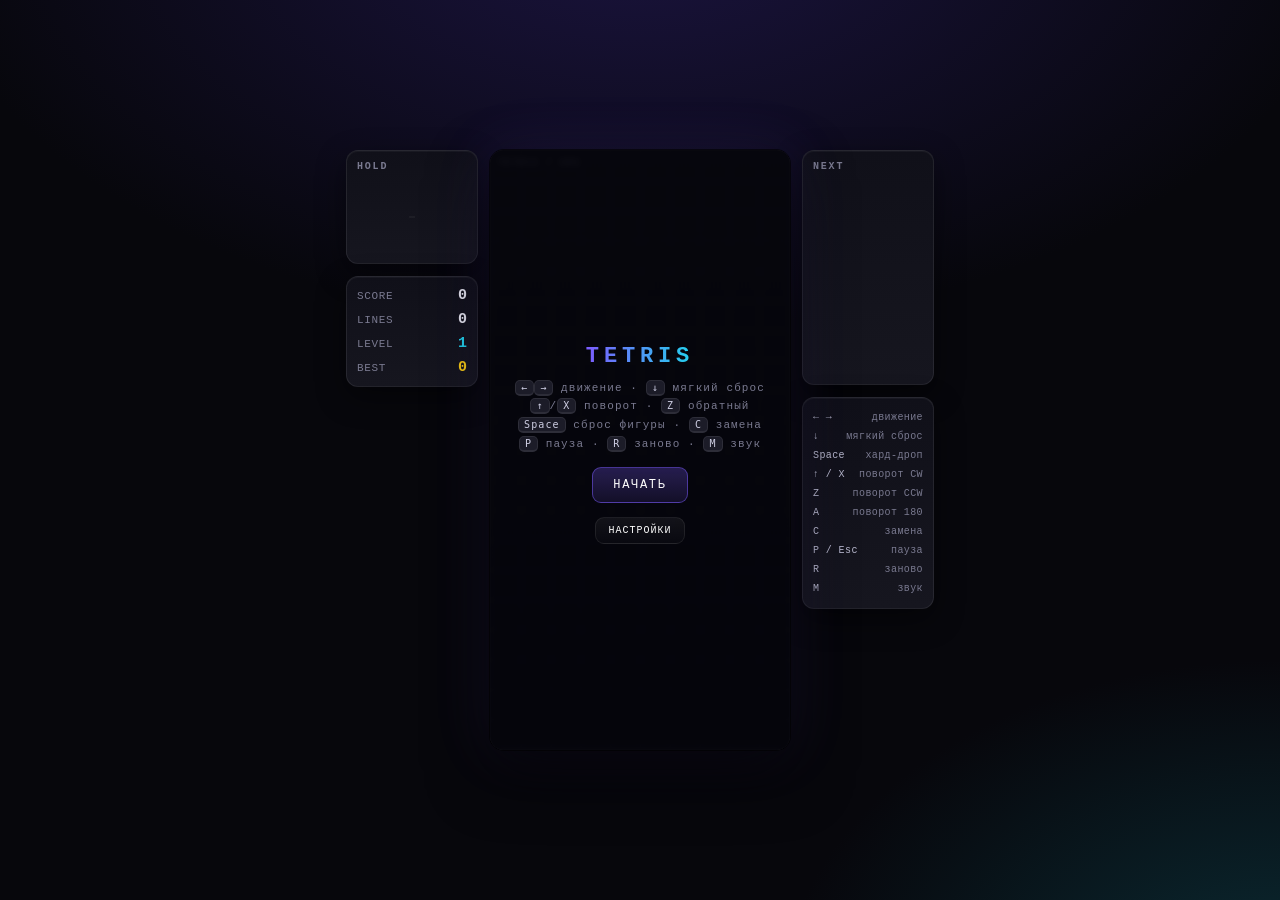
<file: index.html>
<!doctype html>
<html lang="ru">
<head>
<meta charset="utf-8">
<meta name="viewport" content="width=device-width, initial-scale=1, viewport-fit=cover, user-scalable=no">
<meta name="theme-color" content="#07070c">
<meta name="description" content="Тетрис в браузере: Super Rotation System, hold, призрак фигуры, T-spin, комбо. Без зависимостей и сборки.">
<meta name="mobile-web-app-capable" content="yes">
<meta name="apple-mobile-web-app-capable" content="yes">
<meta name="apple-mobile-web-app-status-bar-style" content="black-translucent">
<meta name="apple-mobile-web-app-title" content="Тетрис">
<title>Тетрис</title>
<link rel="manifest" href="manifest.webmanifest">
<link rel="icon" type="image/png" sizes="32x32" href="assets/favicon.png">
<link rel="icon" type="image/png" sizes="192x192" href="assets/icon-192.png">
<link rel="apple-touch-icon" href="assets/icon-180.png">
<link rel="stylesheet" href="assets/styles.css">
</head>
<body>

<div class="app">
  <aside class="panel panel-left">
    <div class="box box-hold" id="holdBox">
      <h2>HOLD</h2>
      <canvas id="hold"></canvas>
    </div>

    <div class="box stats">
      <div class="stat stat-score"><span>SCORE</span><b id="score">0</b></div>
      <div class="stat"><span>LINES</span><b id="lines">0</b></div>
      <div class="stat"><span>LEVEL</span><b id="level" class="acc">1</b></div>
      <div class="stat stat-best"><span>BEST</span><b id="best" class="hi">0</b></div>
    </div>
  </aside>

  <main class="stage">
    <canvas id="board"></canvas>
    <div class="badge">TETRIS / SRS</div>
    <div class="combo" id="combo"></div>
    <div class="overlay" id="overlay">
      <div class="title" id="ovTitle">TETRIS</div>
      <div class="sub" id="ovSub">
        <kbd>←</kbd><kbd>→</kbd> движение · <kbd>↓</kbd> мягкий сброс<br>
        <kbd>↑</kbd>/<kbd>X</kbd> поворот · <kbd>Z</kbd> обратный<br>
        <kbd>Space</kbd> хард-дроп · <kbd>C</kbd> hold<br>
        <kbd>P</kbd> пауза · <kbd>R</kbd> заново · <kbd>M</kbd> звук
      </div>
      <button class="btn" id="ovBtn">НАЧАТЬ</button>
      <button class="btn btn-ghost" id="ovSecondary" hidden>ЗАНОВО</button>
      <button class="btn btn-ghost btn-small" id="ovSettings">НАСТРОЙКИ</button>
      <button class="btn btn-ghost btn-small" id="ovInstall" hidden>УСТАНОВИТЬ</button>
      <p class="hint" id="ovHint"></p>
    </div>
  </main>

  <aside class="panel panel-right">
    <div class="box box-next" id="nextBox">
      <h2>NEXT</h2>
      <canvas id="next"></canvas>
    </div>

    <div class="box keys help">
      <div><span>← →</span>движение</div>
      <div><span>↓</span>мягкий сброс</div>
      <div><span>Space</span>хард-дроп</div>
      <div><span>↑ / X</span>поворот CW</div>
      <div><span>Z</span>поворот CCW</div>
      <div><span>A</span>поворот 180</div>
      <div><span>C</span>замена</div>
      <div><span>P / Esc</span>пауза</div>
      <div><span>R</span>заново</div>
      <div><span>M</span>звук</div>
    </div>
  </aside>

  <!-- Кнопок всего две: остальное — свайпы и тапы по полю -->
  <div class="controls" id="controls">
    <button type="button" data-act="hold" aria-label="Заменить фигуру">⇄<span>ЗАМЕНА</span></button>
    <button type="button" data-act="pause" aria-label="Пауза">❚❚<span>ПАУЗА</span></button>
  </div>
</div>

<div class="settings-panel" id="settings" hidden>
  <div class="settings-card">
    <h2 class="settings-title">НАСТРОЙКИ</h2>

    <label class="toggle">
      <span>Замена фигуры</span>
      <input type="checkbox" id="optHold" checked>
    </label>
    <label class="toggle">
      <span>Показывать следующие</span>
      <input type="checkbox" id="optNext" checked>
    </label>
    <label class="toggle">
      <span>Ускорение темпа</span>
      <input type="checkbox" id="optSpeed" checked>
    </label>

    <p class="settings-note" id="settingsNote"></p>
    <button class="btn" id="settingsDone">ГОТОВО</button>
  </div>
</div>

<script src="assets/game.js"></script>
<script>
  Tetris.createTetris(document.body);

  // Офлайн-режим: service worker требует http(s), на file:// его просто нет.
  if ('serviceWorker' in navigator && location.protocol.startsWith('http')) {
    // Если страницу уже обслуживал старый service worker, после выхода новой
    // версии перезагружаемся один раз — иначе первое открытие показало бы
    // старую игру из кеша.
    const hadController = Boolean(navigator.serviceWorker.controller);
    let reloading = false;
    navigator.serviceWorker.addEventListener('controllerchange', () => {
      if (!hadController || reloading) return;
      reloading = true;
      location.reload();
    });

    window.addEventListener('load', () => {
      navigator.serviceWorker.register('sw.js').catch(() => {
        /* без SW игра тоже работает — просто без офлайна */
      });
    });
  }
</script>
</body>
</html>
</file>
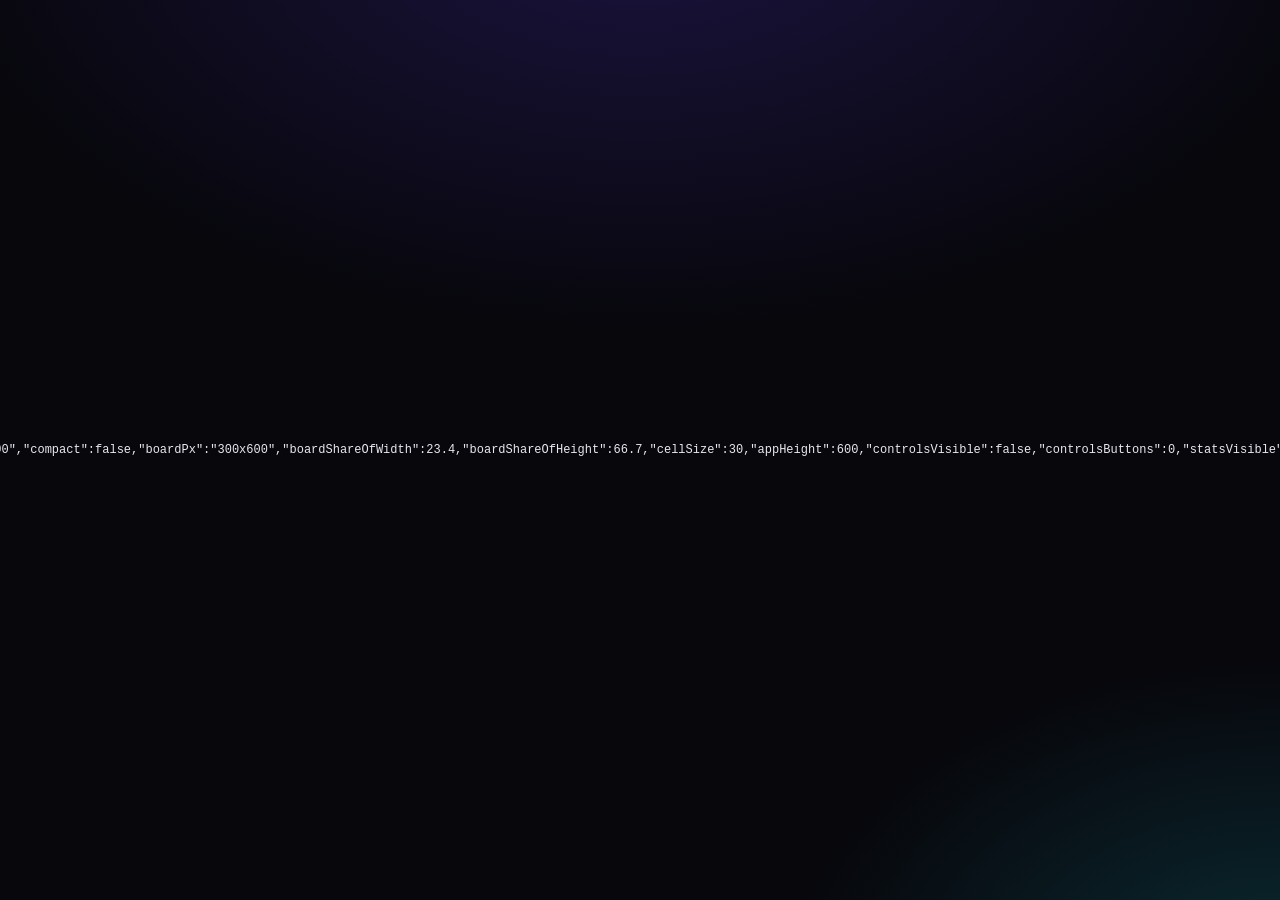
<file: tools/measure.html>
<!doctype html>
<html lang="ru">
<head>
<meta charset="utf-8">
<base href="../">
<meta name="viewport" content="width=device-width, initial-scale=1, viewport-fit=cover">
<title>замер раскладки</title>
<style>html,body{margin:0;background:#000;color:#fff;font:12px monospace}</style>
<link rel="stylesheet" href="../assets/styles.css">
<script src="../assets/game.js"></script>
</head>
<body>
<script>
/*
 * Замер мобильной раскладки: сколько места занимает поле, влезает ли всё
 * в экран без прокрутки и видны ли кнопки управления.
 * Открывать в эмуляции устройства: tools/measure.html
 */
(async () => {
 try {
  const html = await (await fetch('index.html')).text();
  const parsed = new DOMParser().parseFromString(html, 'text/html');
  parsed.body.querySelectorAll('script').forEach((el) => el.remove());
  document.body.innerHTML = parsed.body.innerHTML;

  let now = 1000, pending = null;
  const game = Tetris.createTetris(document.body, {
    clock: { now: () => now },
    scheduleFrame: (cb) => { pending = cb; },
  });
  now += 16; if (pending) pending(now);
  game.start();
  now += 16; if (pending) pending(now);

  const rect = (el) => el.getBoundingClientRect();
  const board = document.getElementById('board');
  const b = rect(board);
  const app = rect(document.querySelector('.app'));
  const controls = document.getElementById('controls') ||
    document.getElementById('touch') ||
    document.createElement('div');
  const stats = [...document.querySelectorAll('.stat')];
  const doc = document.documentElement;

  // элемент реально виден: не display:none и целиком в пределах экрана
  const visible = (el) => {
    const r = rect(el);
    const s = getComputedStyle(el);
    return s.display !== 'none' && s.visibility !== 'hidden' &&
      r.width > 0 && r.height > 0 &&
      r.bottom <= window.innerHeight + 1 && r.right <= window.innerWidth + 1;
  };

  const result = {
    viewport: `${window.innerWidth}x${window.innerHeight}`,
    compact: window.matchMedia('(hover:none) and (pointer:coarse), (max-width:560px)').matches,
    boardPx: `${Math.round(b.width)}x${Math.round(b.height)}`,
    boardShareOfWidth: +(b.width / window.innerWidth * 100).toFixed(1),
    boardShareOfHeight: +(b.height / window.innerHeight * 100).toFixed(1),
    cellSize: +(b.width / 10).toFixed(1),
    appHeight: Math.round(app.height),
    controlsVisible: visible(controls),
    controlsButtons: [...controls.querySelectorAll('button')].filter(visible).length,
    statsVisible: stats.filter(visible).length,
    statsTotal: stats.length,
    scrollWidth: doc.scrollWidth,
    scrollHeight: doc.scrollHeight,
    overflowX: Math.max(0, doc.scrollWidth - window.innerWidth),
    overflowY: Math.max(0, doc.scrollHeight - window.innerHeight),
    boardFits: visible(board),
  };

  const pre = document.createElement('pre');
  pre.id = 'MEASURE';
  pre.textContent = JSON.stringify(result);
  document.body.appendChild(pre);
 } catch (e) {
  const pre = document.createElement('pre');
  pre.id = 'MEASURE';
  pre.textContent = JSON.stringify({ error: String(e && e.stack || e) });
  document.body.appendChild(pre);
 }
})();
</script>
</body>
</html>
</file>
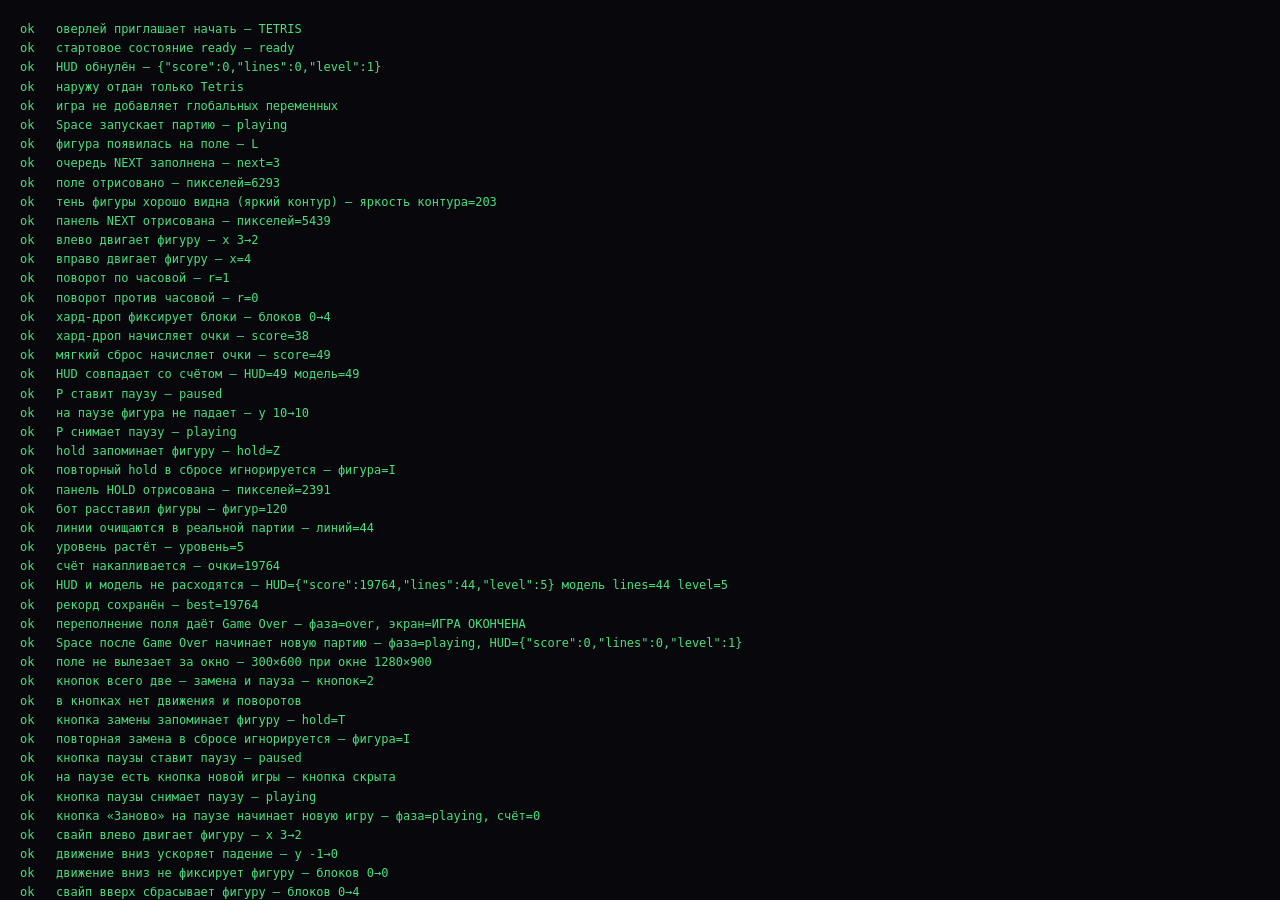
<file: tools/test.html>
<!doctype html>
<html lang="ru">
<head>
<meta charset="utf-8">
<title>Тетрис — автотесты</title>
<link rel="stylesheet" href="../assets/styles.css">
<style>
  #TESTOUT{
    position:fixed;inset:0;z-index:99;margin:0;padding:20px;overflow:auto;
    background:#07070c;color:#d7d7e6;font:12px/1.6 ui-monospace,Menlo,monospace;white-space:pre-wrap;
  }
  #TESTOUT .ok{color:#4ade80}
  #TESTOUT .fail{color:#f87171}
</style>
</head>
<body>
<script src="../assets/game.js"></script>
<script>
/*
 * Автотесты тетриса. Запускаются в браузере и работают с настоящей разметкой
 * из index.html: время и кадры подменяются, ввод — реальные события клавиатуры.
 *
 *   python3 -m http.server 8000
 *   open http://localhost:8000/tools/test.html
 *
 * В headless Chrome (requestAnimationFrame не тикает) результат печатается
 * в <pre id="TESTOUT">, поэтому подходит и для прогона из командной строки.
 */
(async () => {
  'use strict';

  const out = [];
  let failures = 0;
  const log = (text, cls = '') => out.push({ text, cls });
  const check = (name, ok, extra = '') => {
    if (!ok) failures++;
    log(`${ok ? 'ok  ' : 'FAIL'} ${name}${extra ? ' — ' + extra : ''}`, ok ? 'ok' : 'fail');
  };

  const errors = [];
  window.addEventListener('error', (e) => errors.push(String(e.message)));
  window.addEventListener('unhandledrejection', (e) => errors.push(String(e.reason)));

  /* ── Разметка: берём настоящую из index.html ─────────────────────── */
  const html = await (await fetch('../index.html')).text();
  const parsed = new DOMParser().parseFromString(html, 'text/html');
  parsed.body.querySelectorAll('script').forEach((el) => el.remove());
  document.body.innerHTML = parsed.body.innerHTML;

  const $ = (id) => document.getElementById(id);
  const num = (id) => Number(String($(id).textContent).replace(/\D/g, ''));
  const hud = () => ({ score: num('score'), lines: num('lines'), level: num('level') });
  const running = () => $('overlay').classList.contains('hide');
  const overlayTitle = () => $('ovTitle').textContent;

  /* ── Управляемые время и кадры ───────────────────────────────────── */
  const baselineGlobals = new Set(Object.keys(window));

  let virtualNow = 1000;
  let pendingFrame = null;
  const clock = { now: () => virtualNow };
  const scheduleFrame = (cb) => { pendingFrame = cb; };
  const tick = (dt = 16.7) => {
    virtualNow += dt;
    const cb = pendingFrame;
    pendingFrame = null;
    if (cb) cb(virtualNow);
  };
  const ticks = (n, dt = 16.7) => { for (let i = 0; i < n; i++) tick(dt); };

  // Детерминированный генератор, чтобы партии повторялись
  const seededRandom = (seed) => () => {
    seed = (seed + 0x6d2b79f5) | 0;
    let t = Math.imul(seed ^ (seed >>> 15), 1 | seed);
    t = (t + Math.imul(t ^ (t >>> 7), 61 | t)) ^ t;
    return ((t ^ (t >>> 14)) >>> 0) / 4294967296;
  };

  const game = Tetris.createTetris(document.body, {
    clock,
    scheduleFrame,
    random: seededRandom(20261113),
  });
  const state = () => game.getState();
  const leakedGlobals = Object.keys(window).filter((key) => !baselineGlobals.has(key));

  /* ── Ввод: настоящие события клавиатуры ──────────────────────────── */
  const key = (code, type = 'keydown') => window.dispatchEvent(new KeyboardEvent(type, {
    code, key: code, bubbles: true, cancelable: true,
  }));
  const tap = (code) => { key(code); key(code, 'keyup'); };

  /* ── Модель фигур для оценки позиции (оракул теста) ──────────────── */
  const SHAPES = {
    I: [[0, 0, 0, 0], [1, 1, 1, 1], [0, 0, 0, 0], [0, 0, 0, 0]],
    J: [[1, 0, 0], [1, 1, 1], [0, 0, 0]],
    L: [[0, 0, 1], [1, 1, 1], [0, 0, 0]],
    O: [[1, 1], [1, 1]],
    S: [[0, 1, 1], [1, 1, 0], [0, 0, 0]],
    T: [[0, 1, 0], [1, 1, 1], [0, 0, 0]],
    Z: [[1, 1, 0], [0, 1, 1], [0, 0, 0]],
  };
  const rotateCW = (m) => m.map((_, y) => m.map((row) => row[y]).reverse());
  const ROTATIONS = Object.fromEntries(Object.entries(SHAPES).map(([type, base]) => {
    const list = [base];
    for (let i = 1; i < 4; i++) list.push(type === 'O' ? base : rotateCW(list[i - 1]));
    return [type, list];
  }));

  const COLS = 10;
  const ROWS = 20;

  const collides = (board, matrix, px, py) => {
    for (let r = 0; r < matrix.length; r++) {
      for (let c = 0; c < matrix[r].length; c++) {
        if (!matrix[r][c]) continue;
        const x = px + c;
        const y = py + r;
        if (x < 0 || x >= COLS || y >= ROWS) return true;
        if (y >= 0 && board[y][x]) return true;
      }
    }
    return false;
  };

  const evaluate = (board) => {
    const kept = board.filter((row) => !row.every(Boolean));
    const cleared = ROWS - kept.length;
    const height = kept.length;
    let holes = 0;
    let aggregate = 0;
    let bumpiness = 0;
    const tops = [];
    for (let x = 0; x < COLS; x++) {
      let top = height;
      for (let y = 0; y < height; y++) if (kept[y][x]) { top = y; break; }
      tops.push(height - top);
      aggregate += height - top;
      for (let y = top + 1; y < height; y++) if (!kept[y][x]) holes++;
    }
    for (let x = 0; x < COLS - 1; x++) bumpiness += Math.abs(tops[x] - tops[x + 1]);
    return cleared * 400 - holes * 120 - aggregate * 8 - bumpiness * 10 - Math.max(0, ...tops) * 4;
  };

  const planBest = (board, type) => {
    let best = null;
    for (let rotation = 0; rotation < 4; rotation++) {
      if (type === 'O' && rotation > 0) continue;
      const matrix = ROTATIONS[type][rotation];
      for (let x = -3; x < COLS; x++) {
        let y = -2;
        if (collides(board, matrix, x, y)) continue;
        while (!collides(board, matrix, x, y + 1)) y++;
        const simulated = board.map((row) => row.slice());
        let valid = true;
        for (let r = 0; r < matrix.length && valid; r++) {
          for (let c = 0; c < matrix[r].length; c++) {
            if (!matrix[r][c]) continue;
            const px = x + c;
            const py = y + r;
            if (px < 0 || px >= COLS || py < 0 || py >= ROWS) { valid = false; break; }
            simulated[py][px] = type;
          }
        }
        if (!valid) continue;
        const score = evaluate(simulated);
        if (!best || score > best.score) best = { score, rotation, x };
      }
    }
    return best;
  };

  const brightPixels = (canvas) => {
    const data = canvas.getContext('2d').getImageData(0, 0, canvas.width, canvas.height).data;
    let count = 0;
    for (let i = 0; i < data.length; i += 4) if (data[i] + data[i + 1] + data[i + 2] > 150) count++;
    return count;
  };

  try {
    /* ── 1. Стартовое состояние ────────────────────────────────────── */
    ticks(3);
    check('оверлей приглашает начать', overlayTitle() === 'TETRIS', overlayTitle());
    check('стартовое состояние ready', state().phase === 'ready', state().phase);
    check('HUD обнулён', hud().score === 0 && hud().lines === 0 && hud().level === 1, JSON.stringify(hud()));
    check('наружу отдан только Tetris', typeof Tetris.createTetris === 'function');
    check('игра не добавляет глобальных переменных', leakedGlobals.length === 0, leakedGlobals.join(', '));

    /* ── 2. Запуск и отрисовка ─────────────────────────────────────── */
    key('Space');
    ticks(3);
    check('Space запускает партию', running() && state().phase === 'playing', state().phase);
    check('фигура появилась на поле', !!state().piece, state().piece?.type);
    check('очередь NEXT заполнена', state().next.length >= 3, `next=${state().next.length}`);
    check('поле отрисовано', brightPixels($('board')) > 500, `пикселей=${brightPixels($('board'))}`);

    // Тень фигуры должна быть заметной: смотрим яркость контура в клетках призрака
    const boardCanvas = $('board');
    const bufferRatio = boardCanvas.width / (COLS * 30);
    const ghostSample = (() => {
      const current = state();
      if (!current.piece) return null;
      const { x, y, ghostY, matrix } = current.piece;
      if (ghostY === y) return null;
      const cctx = boardCanvas.getContext('2d');
      let maxLum = 0;
      for (let r = 0; r < matrix.length; r++) {
        for (let c = 0; c < matrix[r].length; c++) {
          if (!matrix[r][c]) continue;
          const px = Math.round(((x + c) * 30 + 15) * bufferRatio);
          const py = Math.round(((ghostY + r) * 30 + 2) * bufferRatio);
          const box = cctx.getImageData(px - 3, py, 7, 4).data;
          for (let i = 0; i < box.length; i += 4) {
            const lum = 0.2126 * box[i] + 0.7152 * box[i + 1] + 0.0722 * box[i + 2];
            if (lum > maxLum) maxLum = lum;
          }
        }
      }
      return Math.round(maxLum);
    })();
    check('тень фигуры хорошо видна (яркий контур)',
      ghostSample !== null && ghostSample > 140, `яркость контура=${ghostSample}`);
    check('панель NEXT отрисована', brightPixels($('next')) > 300, `пикселей=${brightPixels($('next'))}`);

    /* ── 3. Движение и поворот ─────────────────────────────────────── */
    const startX = state().piece.x;
    tap('ArrowLeft');
    ticks(2);
    check('влево двигает фигуру', state().piece.x === startX - 1, `x ${startX}→${state().piece.x}`);
    tap('ArrowRight'); tap('ArrowRight');
    ticks(2);
    check('вправо двигает фигуру', state().piece.x === startX + 1, `x=${state().piece.x}`);

    if (state().piece.type !== 'O') {
      const baseRotation = state().piece.rotation;
      tap('ArrowUp');
      ticks(2);
      check('поворот по часовой', state().piece.rotation === (baseRotation + 1) % 4, `r=${state().piece.rotation}`);
      tap('KeyZ');
      ticks(2);
      check('поворот против часовой', state().piece.rotation === baseRotation, `r=${state().piece.rotation}`);
    } else {
      check('поворот по часовой (O не вращается)', true);
      check('поворот против часовой (O не вращается)', true);
    }

    const blocksBefore = state().board.flat().filter(Boolean).length;
    tap('Space');
    ticks(3);
    const blocksAfter = state().board.flat().filter(Boolean).length;
    check('хард-дроп фиксирует блоки', blocksAfter > blocksBefore, `блоков ${blocksBefore}→${blocksAfter}`);
    check('хард-дроп начисляет очки', state().score > 0, `score=${state().score}`);

    /* ── 4. Мягкий сброс обновляет HUD ─────────────────────────────── */
    key('ArrowDown');
    ticks(30);
    key('ArrowDown', 'keyup');
    check('мягкий сброс начисляет очки', state().score > 0, `score=${state().score}`);
    check('HUD совпадает со счётом', hud().score === state().score, `HUD=${hud().score} модель=${state().score}`);

    /* ── 5. Пауза ──────────────────────────────────────────────────── */
    tap('KeyP');
    ticks(2);
    check('P ставит паузу', state().phase === 'paused' && !running(), state().phase);
    const frozenY = state().piece?.y;
    ticks(40);
    check('на паузе фигура не падает', state().piece?.y === frozenY, `y ${frozenY}→${state().piece?.y}`);
    tap('KeyP');
    ticks(2);
    check('P снимает паузу', state().phase === 'playing' && running(), state().phase);

    /* ── 6. Hold ───────────────────────────────────────────────────── */
    const beforeHold = state().piece.type;
    tap('KeyC');
    ticks(3);
    check('hold запоминает фигуру', state().hold === beforeHold, `hold=${state().hold}`);
    const afterHold = state().piece.type;
    tap('KeyC');
    ticks(3);
    check('повторный hold в сбросе игнорируется', state().piece.type === afterHold, `фигура=${state().piece.type}`);
    check('панель HOLD отрисована', brightPixels($('hold')) > 100, `пикселей=${brightPixels($('hold'))}`);

    /* ── 7. Бот играет партию по-настоящему ────────────────────────── */
    game.start();
    ticks(3);

    let placed = 0;
    let maxLines = 0;
    let maxLevel = 1;
    for (let i = 0; i < 120 && state().phase !== 'over'; i++) {
      for (let guard = 0; guard < 200 && state().phase === 'clearing'; guard++) tick();
      const current = state();
      if (current.phase !== 'playing' || !current.piece) continue;

      const plan = planBest(current.board, current.piece.type);
      if (!plan) { tap('Space'); ticks(10); continue; }

      for (let guard = 0; guard < 6 && state().piece?.rotation !== plan.rotation; guard++) {
        tap('ArrowUp');
        ticks(1);
      }
      for (let guard = 0; guard < 14; guard++) {
        const x = state().piece?.x;
        if (x === undefined || x === plan.x) break;
        tap(x < plan.x ? 'ArrowRight' : 'ArrowLeft');
        ticks(1);
      }
      tap('Space');
      ticks(12);
      placed++;
      maxLines = Math.max(maxLines, state().lines);
      maxLevel = Math.max(maxLevel, state().level);
    }

    check('бот расставил фигуры', placed >= 60, `фигур=${placed}`);
    check('линии очищаются в реальной партии', maxLines >= 10, `линий=${maxLines}`);
    check('уровень растёт', maxLevel >= 2, `уровень=${maxLevel}`);
    check('счёт накапливается', state().score > 1000, `очки=${state().score}`);
    check('HUD и модель не расходятся',
      hud().lines === state().lines && hud().level === state().level && hud().score === state().score,
      `HUD=${JSON.stringify(hud())} модель lines=${state().lines} level=${state().level}`);
    check('рекорд сохранён', Number(localStorage.getItem('tetris.best') || 0) > 0,
      `best=${localStorage.getItem('tetris.best')}`);

    /* ── 8. Переполнение поля → Game Over ──────────────────────────── */
    if (state().phase !== 'over') {
      for (let i = 0; i < 200 && state().phase !== 'over'; i++) {
        for (let guard = 0; guard < 60 && state().phase === 'clearing'; guard++) tick();
        for (let move = 0; move < 9; move++) { tap('ArrowLeft'); ticks(1); }
        tap('Space');
        ticks(8);
      }
    }
    check('переполнение поля даёт Game Over', state().phase === 'over' && overlayTitle() === 'ИГРА ОКОНЧЕНА',
      `фаза=${state().phase}, экран=${overlayTitle()}`);

    key('Space');
    ticks(4);
    check('Space после Game Over начинает новую партию',
      state().phase === 'playing' && hud().score === 0, `фаза=${state().phase}, HUD=${JSON.stringify(hud())}`);

    /* ── 9. Раскладка ──────────────────────────────────────────────── */
    const rect = $('board').getBoundingClientRect();
    check('поле не вылезает за окно',
      rect.bottom <= window.innerHeight + 2 && rect.right <= window.innerWidth + 2 && rect.width > 100,
      `${Math.round(rect.width)}×${Math.round(rect.height)} при окне ${window.innerWidth}×${window.innerHeight}`);

    /* ── 10. Управление пальцем: кнопки ────────────────────────────── */
    const pointer = (el, type, { x = 0, y = 0, id = 7 } = {}) => el.dispatchEvent(new PointerEvent(type, {
      bubbles: true, cancelable: true, pointerId: id, pointerType: 'touch',
      clientX: x, clientY: y, isPrimary: true,
    }));
    const button = (act) => document.querySelector(`[data-act="${act}"]`);
    const pressButton = (act) => {
      pointer(button(act), 'pointerdown');
      ticks(2);
      pointer(button(act), 'pointerup');
    };

    game.start();
    ticks(3);
    check('кнопок всего две — замена и пауза',
      document.querySelectorAll('#controls button').length === 2,
      `кнопок=${document.querySelectorAll('#controls button').length}`);
    check('в кнопках нет движения и поворотов',
      !document.querySelector('[data-act="left"], [data-act="right"], [data-act="cw"], [data-act="hard"]'));

    const holdBeforeButton = state().piece.type;
    pressButton('hold');
    check('кнопка замены запоминает фигуру', state().hold === holdBeforeButton, `hold=${state().hold}`);
    const afterHoldButton = state().piece.type;
    pressButton('hold');
    check('повторная замена в сбросе игнорируется', state().piece.type === afterHoldButton, `фигура=${state().piece.type}`);

    pressButton('pause');
    check('кнопка паузы ставит паузу', state().phase === 'paused', state().phase);
    check('на паузе есть кнопка новой игры', !$('ovSecondary').hidden, 'кнопка скрыта');
    pressButton('pause');
    check('кнопка паузы снимает паузу', state().phase === 'playing', state().phase);

    // «ЗАНОВО» на экране паузы
    pressButton('pause');
    $('ovSecondary').click();
    ticks(3);
    check('кнопка «Заново» на паузе начинает новую игру',
      state().phase === 'playing' && state().score === 0,
      `фаза=${state().phase}, счёт=${state().score}`);

    /* ── 11. Управление пальцем: свайпы по полю ────────────────────── */
    game.start();
    ticks(3);
    const swipeStartX = state().piece.x;
    const boardRect = $('board').getBoundingClientRect();
    const midY = boardRect.top + boardRect.height / 2;
    const midX = boardRect.left + boardRect.width / 2;

    pointer($('board'), 'pointerdown', { x: midX, y: midY, id: 11 });
    pointer($('board'), 'pointermove', { x: midX - 70, y: midY, id: 11 });
    pointer($('board'), 'pointerup', { x: midX - 70, y: midY, id: 11 });
    ticks(2);
    check('свайп влево двигает фигуру', state().piece.x < swipeStartX, `x ${swipeStartX}→${state().piece.x}`);

    // вниз — быстрое падение, а не сброс: фигура опускается, но остаётся в воздухе
    game.start();
    ticks(3);
    const blocksDown = state().board.flat().filter(Boolean).length;
    const yDown = state().piece.y;
    pointer($('board'), 'pointerdown', { x: midX, y: midY - 60, id: 12 });
    pointer($('board'), 'pointermove', { x: midX, y: midY + 40, id: 12 });
    pointer($('board'), 'pointerup', { x: midX, y: midY + 40, id: 12 });
    ticks(2);
    check('движение вниз ускоряет падение',
      state().piece && state().piece.y > yDown, `y ${yDown}→${state().piece && state().piece.y}`);
    check('движение вниз не фиксирует фигуру',
      state().board.flat().filter(Boolean).length === blocksDown,
      `блоков ${blocksDown}→${state().board.flat().filter(Boolean).length}`);

    // вверх — сброс фигуры
    const blocksUp = state().board.flat().filter(Boolean).length;
    pointer($('board'), 'pointerdown', { x: midX, y: midY + 80, id: 13 });
    pointer($('board'), 'pointerup', { x: midX, y: midY - 40, id: 13 });
    ticks(3);
    check('свайп вверх сбрасывает фигуру',
      state().board.flat().filter(Boolean).length > blocksUp,
      `блоков ${blocksUp}→${state().board.flat().filter(Boolean).length}`);

    // вверх не заменяет фигуру — замена только кнопкой
    const holdBeforeSwipe = state().hold;
    const typeBeforeSwipe = state().piece.type;
    pointer($('board'), 'pointerdown', { x: midX, y: midY + 80, id: 14 });
    pointer($('board'), 'pointerup', { x: midX, y: midY - 40, id: 14 });
    ticks(3);
    check('свайп вверх не трогает замену',
      state().hold === holdBeforeSwipe && state().piece.type !== typeBeforeSwipe,
      `hold=${state().hold}, новая фигура=${state().piece.type}`);

    const rotationSwipe = state().piece.rotation;
    pointer($('board'), 'pointerdown', { x: midX, y: midY, id: 15 });
    pointer($('board'), 'pointerup', { x: midX + 2, y: midY + 2, id: 15 });
    ticks(2);
    check('тап по полю поворачивает фигуру',
      state().piece.type === 'O' || state().piece.rotation !== rotationSwipe,
      `r ${rotationSwipe}→${state().piece.rotation}`);

    /* ── 12. Мобильная раскладка (в iframe нужной ширины) ──────────── */
    const measureFrame = async (width, height) => new Promise((resolve) => {
      const frame = document.createElement('iframe');
      frame.style.cssText = `position:fixed;left:0;top:0;width:${width}px;height:${height}px;border:0;visibility:hidden`;
      frame.src = '../index.html';
      frame.onload = () => {
        // ждём, пока игра инициализируется и подгонит поле
        const probe = () => {
          const fdoc = frame.contentDocument;
          const boardEl = fdoc.getElementById('board');
          const controls = fdoc.getElementById('controls');
          const app = fdoc.querySelector('.app');
          if (!boardEl || !app || !boardEl.style.width) { setTimeout(probe, 30); return; }
          const b = boardEl.getBoundingClientRect();
          const c = controls.getBoundingClientRect();
          const doc = fdoc.documentElement;
          resolve({
            boardHeightShare: +(b.height / height * 100).toFixed(1),
            boardWidthShare: +(b.width / width * 100).toFixed(1),
            controlsVisible: fdoc.defaultView.getComputedStyle(controls).display !== 'none' && c.height > 0,
            controlsButtons: controls.querySelectorAll('button').length,
            overflowY: Math.max(0, doc.scrollHeight - height),
            overflowX: Math.max(0, doc.scrollWidth - width),
            fits: b.bottom <= height + 1 && b.right <= width + 1,
          });
          frame.remove();
        };
        probe();
      };
      document.body.appendChild(frame);
    });

    const phone = await measureFrame(390, 844);
    check('на телефоне поле занимает больше половины высоты', phone.boardHeightShare >= 70,
      `${phone.boardHeightShare}% высоты, ${phone.boardWidthShare}% ширины`);
    check('на телефоне кнопки управления видны', phone.controlsVisible && phone.controlsButtons === 2,
      `кнопок=${phone.controlsButtons}`);
    check('на телефоне нет прокрутки', phone.overflowX === 0 && phone.overflowY === 0,
      `overflow=${phone.overflowX}×${phone.overflowY}`);
    check('на телефоне поле целиком в экране', phone.fits);

    const smallPhone = await measureFrame(360, 640);
    check('на маленьком экране поле тоже крупное', smallPhone.boardHeightShare >= 65,
      `${smallPhone.boardHeightShare}% высоты, ${smallPhone.boardWidthShare}% ширины`);
    check('на маленьком экране кнопки видны и нет прокрутки',
      smallPhone.controlsVisible && smallPhone.overflowY === 0,
      `кнопки=${smallPhone.controlsVisible}, overflow=${smallPhone.overflowY}`);

    /* ── 13. PWA: манифест, service worker, установка ──────────────── */
    const indexSource = await (await fetch('../index.html')).text();
    const manifestHref = indexSource.match(/<link[^>]+rel="manifest"[^>]+href="([^"]+)"/)?.[1];
    check('манифест подключён', manifestHref === 'manifest.webmanifest', String(manifestHref));
    const manifest = await (await fetch('../manifest.webmanifest')).json();
    check('манифест задаёт standalone-режим', manifest.display === 'standalone', manifest.display);
    check('манифест содержит иконки 192 и 512',
      manifest.icons.some((i) => i.sizes === '192x192') && manifest.icons.some((i) => i.sizes === '512x512'),
      manifest.icons.map((i) => i.sizes).join(','));
    check('манифест содержит maskable-иконку',
      manifest.icons.some((i) => (i.purpose || '').includes('maskable')),
      manifest.icons.map((i) => i.purpose || 'any').join(','));

    const iconChecks = await Promise.all(manifest.icons.map(async (icon) => {
      const response = await fetch('../' + icon.src);
      return response.ok;
    }));
    check('файлы иконок из манифеста существуют', iconChecks.every(Boolean),
      manifest.icons.map((i, n) => `${i.src}:${iconChecks[n] ? 'ok' : 'нет'}`).join(' '));

    const swResponse = await fetch('../sw.js');
    const swText = await swResponse.text();
    check('service worker доступен', swResponse.ok, `HTTP ${swResponse.status}`);
    check('service worker кеширует игру', /addAll/.test(swText) && /assets\/game\.js/.test(swText));
    check('service worker обновляет страницу из сети', /mode === 'navigate'/.test(swText));

    check('страница регистрирует service worker', /serviceWorker\.register/.test(indexSource));
    check('страница перезагружается после обновления service worker',
      /controllerchange/.test(indexSource));
    check('есть кнопка установки, скрытая по умолчанию',
      document.getElementById('ovInstall')?.hidden === true);

    /* ── 14. Настройки ─────────────────────────────────────────────── */
    const settingsPanel = $('settings');
    const option = (id) => $(id);
    const setOption = (id, value) => {
      const input = option(id);
      input.checked = value;
      input.dispatchEvent(new Event('change', { bubbles: true }));
    };

    game.start();
    ticks(2);
    check('настройки по умолчанию включены',
      state().settings.hold && state().settings.next && state().settings.speed,
      JSON.stringify(state().settings));

    pressButton('pause');
    $('ovSettings').click();
    check('экран настроек открывается', !settingsPanel.hidden);

    // Замена фигуры
    setOption('optHold', false);
    check('без замены панель HOLD скрыта', $('holdBox').hidden);
    check('без замены кнопка замены скрыта', document.querySelector('[data-act="hold"]').hidden);
    check('настройка сохранилась в состоянии', state().settings.hold === false);

    $('settingsDone').click();
    ticks(2);
    game.start();
    ticks(2);
    pressButton('hold');
    check('без замены кнопка ничего не делает', state().hold === null, `hold=${state().hold}`);

    $('ovSettings') && $('ovSettings').click();
    setOption('optHold', true);
    $('settingsDone').click();
    ticks(2);
    check('включение замены возвращает панель и кнопку',
      !$('holdBox').hidden && !document.querySelector('[data-act="hold"]').hidden);

    // Показ следующих фигур
    $('ovSettings').click();
    setOption('optNext', false);
    check('без показа следующих панель NEXT скрыта', $('nextBox').hidden);
    setOption('optNext', true);
    check('включение показа возвращает панель NEXT', !$('nextBox').hidden);
    $('settingsDone').click();
    ticks(2);

    // Ускорение темпа
    $('ovSettings').click();
    setOption('optSpeed', false);
    $('settingsDone').click();
    ticks(2);

    game.start();
    ticks(2);
    for (let i = 0; i < 400 && state().level < 2 && state().phase !== 'over'; i++) {
      for (let guard = 0; guard < 200 && state().phase === 'clearing'; guard++) tick();
      const current = state();
      if (current.phase !== 'playing' || !current.piece) continue;
      const plan = planBest(current.board, current.piece.type);
      if (plan) {
        for (let guard = 0; guard < 6 && state().piece?.rotation !== plan.rotation; guard++) {
          tap('ArrowUp');
          ticks(1);
        }
        for (let guard = 0; guard < 14; guard++) {
          const x = state().piece?.x;
          if (x === undefined || x === plan.x) break;
          tap(x < plan.x ? 'ArrowRight' : 'ArrowLeft');
          ticks(1);
        }
      }
      tap('Space');
      ticks(12);
    }
    check('уровень вырос при выключенном ускорении', state().level >= 2, `уровень=${state().level}`);
    check('без ускорения темп постоянный', state().gravityMs === 1000, `${state().gravityMs} мс`);

    $('ovSettings').click();
    setOption('optSpeed', true);
    $('settingsDone').click();
    ticks(2);
    check('с ускорением темп растёт', state().gravityMs < 1000, `${state().gravityMs} мс`);

    // вернуть настройки по умолчанию, чтобы не влиять на другие проверки
    setOption('optHold', true);
    setOption('optNext', true);
    setOption('optSpeed', true);

    /* ── 15. destroy снимает обработчики ───────────────────────────── */
    game.destroy();
    const phaseBefore = state().phase;
    tap('KeyP');
    ticks(3);
    check('после destroy ввод не меняет состояние', state().phase === phaseBefore, `${phaseBefore}→${state().phase}`);

    check('ошибок JS не было', errors.length === 0, errors.join(' | '));
  } catch (error) {
    failures++;
    log('ИСКЛЮЧЕНИЕ: ' + (error && error.stack || error), 'fail');
  }

  const pre = document.createElement('pre');
  pre.id = 'TESTOUT';
  const summary = failures === 0 ? 'ИТОГ: ВСЕ ПРОВЕРКИ ПРОЙДЕНЫ' : `ИТОГ: ПРОВАЛОВ ${failures}`;
  pre.innerHTML = out
    .map((line) => `<span class="${line.cls}">${line.text.replace(/[&<>]/g, (c) => ({ '&': '&amp;', '<': '&lt;', '>': '&gt;' }[c]))}</span>`)
    .join('\n') + `\n\n${summary}`;
  document.body.appendChild(pre);
})();
</script>
</body>
</html>
</file>
<file: assets/styles.css>
:root{
  --bg:#07070c;
  --panel:#101019;
  --panel-2:#16161f;
  --line:rgba(255,255,255,.08);
  --text:#e8e8f2;
  --dim:#7a7a90;
  --accent:#7c5cff;
  --accent-2:#22d3ee;
  --gap:12px;
}

*{box-sizing:border-box;-webkit-tap-highlight-color:transparent}
html,body{height:100%}

body{
  margin:0;
  background:
    radial-gradient(1200px 700px at 50% -10%, #1b1440 0%, transparent 60%),
    radial-gradient(900px 600px at 100% 110%, #0b2b33 0%, transparent 55%),
    var(--bg);
  color:var(--text);
  font-family:ui-monospace,SFMono-Regular,Menlo,Consolas,"Liberation Mono",monospace;
  display:flex;align-items:center;justify-content:center;
  padding:14px;
  overflow:hidden;
  user-select:none;
  -webkit-user-select:none;
}

/* ─────────────────────── Раскладка ───────────────────────
   Десктоп: HOLD и счёт слева, поле в центре, NEXT и подсказки справа.
   Телефон: HOLD, счёт и NEXT в одной полосе сверху, поле занимает
   всё оставшееся место, кнопки — снизу. Переключение делает CSS,
   JS спрашивает у него же (см. isCompactLayout в game.js).

   На телефоне панели «раскрываются» через display:contents и их
   содержимое встаёт прямо в сетку .app.                        */

.app{
  display:flex;
  gap:var(--gap);
  align-items:flex-start;
  max-height:100%;
}

.panel{
  display:flex;
  flex-direction:column;
  gap:12px;
  width:132px;
}

.box{
  background:linear-gradient(180deg,var(--panel),var(--panel-2));
  border:1px solid var(--line);
  border-radius:12px;
  padding:10px;
  box-shadow:0 10px 30px rgba(0,0,0,.45), inset 0 1px 0 rgba(255,255,255,.04);
}
.box h2{margin:0 0 8px;font-size:10px;letter-spacing:.18em;color:var(--dim);font-weight:600}
.box canvas{display:block;width:100%;height:auto}

.stat{display:flex;justify-content:space-between;align-items:baseline;gap:8px;font-size:11px;color:var(--dim);letter-spacing:.06em}
.stat + .stat{margin-top:7px}
.stat b{font-size:15px;color:var(--text);font-weight:700;letter-spacing:0}
.stat b.acc{color:var(--accent-2)}
.stat b.hi{color:#facc15}

.stage{
  grid-area:board;
  position:relative;
  display:flex;align-items:center;justify-content:center;
  min-width:0;min-height:0;
}

#board{
  display:block;
  border-radius:14px;
  border:1px solid rgba(255,255,255,.09);
  background:#0a0a12;
  box-shadow:0 0 0 1px rgba(0,0,0,.6), 0 24px 60px rgba(0,0,0,.6), 0 0 60px rgba(124,92,255,.12);
  touch-action:none;
}
#board.shake{animation:shake .18s linear}

@keyframes shake{
  0%{transform:translate(0,0)}
  25%{transform:translate(-3px,2px)}
  50%{transform:translate(3px,-2px)}
  75%{transform:translate(-2px,-1px)}
  100%{transform:translate(0,0)}
}

.overlay{
  position:absolute;inset:0;border-radius:14px;
  background:rgba(6,6,12,.82);
  backdrop-filter:blur(3px);
  display:flex;flex-direction:column;align-items:center;justify-content:center;
  gap:10px;text-align:center;padding:18px;
  transition:opacity .18s ease;
}
.overlay.hide{opacity:0;pointer-events:none}
.overlay .title{
  font-size:22px;letter-spacing:.22em;font-weight:700;
  background:linear-gradient(90deg,#7c5cff,#22d3ee);
  -webkit-background-clip:text;background-clip:text;color:transparent;
}
.overlay .sub{font-size:11px;color:var(--dim);letter-spacing:.1em;line-height:1.7}
.overlay kbd{
  background:#1c1c28;border:1px solid var(--line);border-bottom-width:2px;
  border-radius:5px;padding:1px 5px;font-size:10px;color:#cfcfe4;
}
.overlay .hint{max-width:250px;margin:2px 0 0;font-size:10px;line-height:1.6;color:var(--dim)}

.btn{
  margin-top:4px;cursor:pointer;border:1px solid rgba(124,92,255,.5);
  background:linear-gradient(180deg,rgba(124,92,255,.28),rgba(124,92,255,.12));
  color:#fff;font:inherit;font-size:12px;letter-spacing:.14em;
  padding:10px 20px;border-radius:9px;transition:.15s;
}
.btn:hover{background:linear-gradient(180deg,rgba(124,92,255,.45),rgba(124,92,255,.2));transform:translateY(-1px)}
.btn:active{transform:translateY(0)}
.btn-ghost{
  font-size:11px;letter-spacing:.1em;padding:8px 14px;
  border-color:var(--line);
  background:linear-gradient(180deg,rgba(255,255,255,.06),rgba(255,255,255,.02));
}
.btn[hidden]{display:none}

.keys{font-size:10px;color:var(--dim);line-height:1.9;letter-spacing:.04em}
.keys div{display:flex;justify-content:space-between;gap:8px}
.keys span{color:#b9b9cf}

.badge{position:absolute;top:8px;left:8px;font-size:9px;letter-spacing:.16em;color:var(--dim);pointer-events:none}

.combo{
  position:absolute;top:50%;left:50%;transform:translate(-50%,-50%) scale(.7);
  font-size:26px;font-weight:700;color:#facc15;letter-spacing:.1em;
  text-shadow:0 0 24px rgba(250,204,21,.7);opacity:0;pointer-events:none;
  transition:opacity .2s, transform .2s;
}
.combo.show{opacity:1;transform:translate(-50%,-50%) scale(1)}

/* ───────────────────── Кнопки для пальцев ───────────────────── */
/* Их всего две — замена и пауза, поэтому они крупные. */
.controls{display:none;grid-area:controls}

/* ───────────────────── Настройки ───────────────────── */
.settings-panel{
  position:fixed;inset:0;z-index:30;
  display:flex;align-items:center;justify-content:center;
  padding:16px;
  background:rgba(6,6,12,.86);
  backdrop-filter:blur(4px);
}
.settings-panel[hidden]{display:none}
.settings-card{
  width:100%;max-width:320px;
  display:flex;flex-direction:column;gap:8px;
  padding:18px;
  border:1px solid var(--line);border-radius:16px;
  background:linear-gradient(180deg,var(--panel),var(--panel-2));
  box-shadow:0 24px 60px rgba(0,0,0,.6);
}
.settings-title{
  margin:0 0 4px;font-size:13px;letter-spacing:.2em;color:var(--text);font-weight:700;
  text-align:center;
}
.settings-note{margin:0;font-size:10px;line-height:1.5;color:var(--dim);min-height:1px}

.toggle{
  display:flex;align-items:center;justify-content:space-between;gap:12px;
  padding:10px 12px;cursor:pointer;
  border:1px solid var(--line);border-radius:11px;
  background:rgba(255,255,255,.03);
  font-size:12px;letter-spacing:.04em;color:var(--text);
  transition:background .15s;
}
.toggle:hover{background:rgba(255,255,255,.06)}
.toggle input{
  appearance:none;-webkit-appearance:none;flex:0 0 auto;margin:0;
  width:42px;height:24px;border-radius:12px;
  background:#2a2a38;position:relative;cursor:pointer;
  transition:background .15s;
}
.toggle input::after{
  content:'';position:absolute;top:3px;left:3px;
  width:18px;height:18px;border-radius:50%;
  background:#8b8ba0;
  transition:transform .15s, background .15s;
}
.toggle input:checked{background:rgba(124,92,255,.7)}
.toggle input:checked::after{transform:translateX(18px);background:#fff}
.toggle input:focus-visible{outline:2px solid var(--accent-2);outline-offset:2px}

.btn-small{font-size:10px;padding:7px 12px}
[hidden]{display:none !important}

/* ───────────────────── Компактная раскладка ─────────────────────
   Включается на устройствах без мыши и в узком окне.                */
@media (hover:none) and (pointer:coarse), (max-width:560px){
  body{
    display:block;
    padding:0;
    overflow:hidden;
    height:100vh;
    height:100dvh;
  }

  .app{
    display:grid;
    grid-template-columns:auto minmax(0,1fr) auto;
    grid-template-rows:auto minmax(0,1fr) auto;
    grid-template-areas:
      "hold  stats next"
      "board board board"
      "controls controls controls";
    align-items:stretch;
    justify-items:stretch;
    gap:6px;
    height:100vh;
    height:100dvh;
    max-height:none;
    padding:6px;
    padding-top:calc(6px + env(safe-area-inset-top));
    padding-bottom:calc(6px + env(safe-area-inset-bottom));
    padding-left:calc(6px + env(safe-area-inset-left));
    padding-right:calc(6px + env(safe-area-inset-right));
  }

  /* панели раскрываются, чтобы их содержимое встало прямо в сетку .app */
  .panel{display:contents}
  .box-hold{grid-area:hold}
  .box-next{grid-area:next}
  .stats{grid-area:stats}

  .box{padding:5px;border-radius:10px}
  .box h2{margin:0 0 3px;font-size:8px;letter-spacing:.12em}
  .box-hold,.box-next{width:62px;align-self:start}
  .box-hold canvas,.box-next canvas{width:100%}

  .help{display:none}

  /* счёт: крупно очки, ниже линии и уровень в две колонки */
  .stats{
    align-self:start;
    display:grid;
    grid-template-columns:1fr auto;
    gap:1px 10px;
    padding:5px 8px;
  }
  .stat{font-size:8px;letter-spacing:.08em}
  .stat + .stat{margin-top:0}
  .stat b{font-size:12px}
  .stat-score{grid-column:1/-1}
  .stat-score span{font-size:8px}
  .stat-score b{font-size:20px;line-height:1.15}
  .stat-best{display:none}

  .stage{
    align-self:stretch;
    min-height:0;
    overflow:hidden;
  }
  .badge{display:none}

  .overlay{padding:10px;gap:6px;border-radius:12px}
  .overlay .title{font-size:18px;letter-spacing:.16em}
  .overlay .sub{font-size:10px;line-height:1.55}
  .overlay kbd{font-size:9px;padding:0 4px}
  .btn{padding:8px 16px;font-size:11px;margin-top:0}

  .controls{
    display:grid;
    grid-template-columns:1fr 1fr;
    gap:8px;
    touch-action:none;
  }
  .controls button{
    display:flex;flex-direction:column;align-items:center;justify-content:center;gap:2px;
    min-height:62px;
    padding:0;
    border:1px solid rgba(255,255,255,.14);border-radius:14px;
    background:linear-gradient(180deg,#1b1b27,#14141d);
    color:var(--text);
    font:inherit;font-size:22px;line-height:1;
    touch-action:none;
    transition:background .08s, transform .08s;
  }
  .controls button span{
    font-size:10px;letter-spacing:.14em;color:var(--dim);line-height:1;
  }
  .controls button:active,
  .controls button.is-pressed{
    background:linear-gradient(180deg,#33334a,#26263a);
    transform:scale(.97);
  }
  .controls button:active span,
  .controls button.is-pressed span{color:var(--text)}
}

/* На низких экранах ужимаем кнопки, чтобы поле осталось большим */
@media (hover:none) and (pointer:coarse) and (max-height:700px), (max-width:560px) and (max-height:700px){
  .controls button{min-height:52px;font-size:20px}
}

/* Телефон в горизонтальной ориентации: кнопки по краям, поле в центре */
@media (hover:none) and (pointer:coarse) and (orientation:landscape) and (max-height:560px){
  .app{
    grid-template-columns:auto minmax(0,1fr) auto;
    grid-template-rows:auto minmax(0,1fr);
    grid-template-areas:
      "hold board next"
      "stats board controls";
    gap:6px;
  }
  .controls{grid-template-columns:1fr;align-self:end}
  .controls button{min-height:46px;font-size:18px;flex-direction:row;gap:6px}
  .stat-best{display:none}
}

@media (prefers-reduced-motion:reduce){
  .combo,.overlay,.btn,.controls button{transition:none}
  #board.shake{animation:none}
}
</file>
